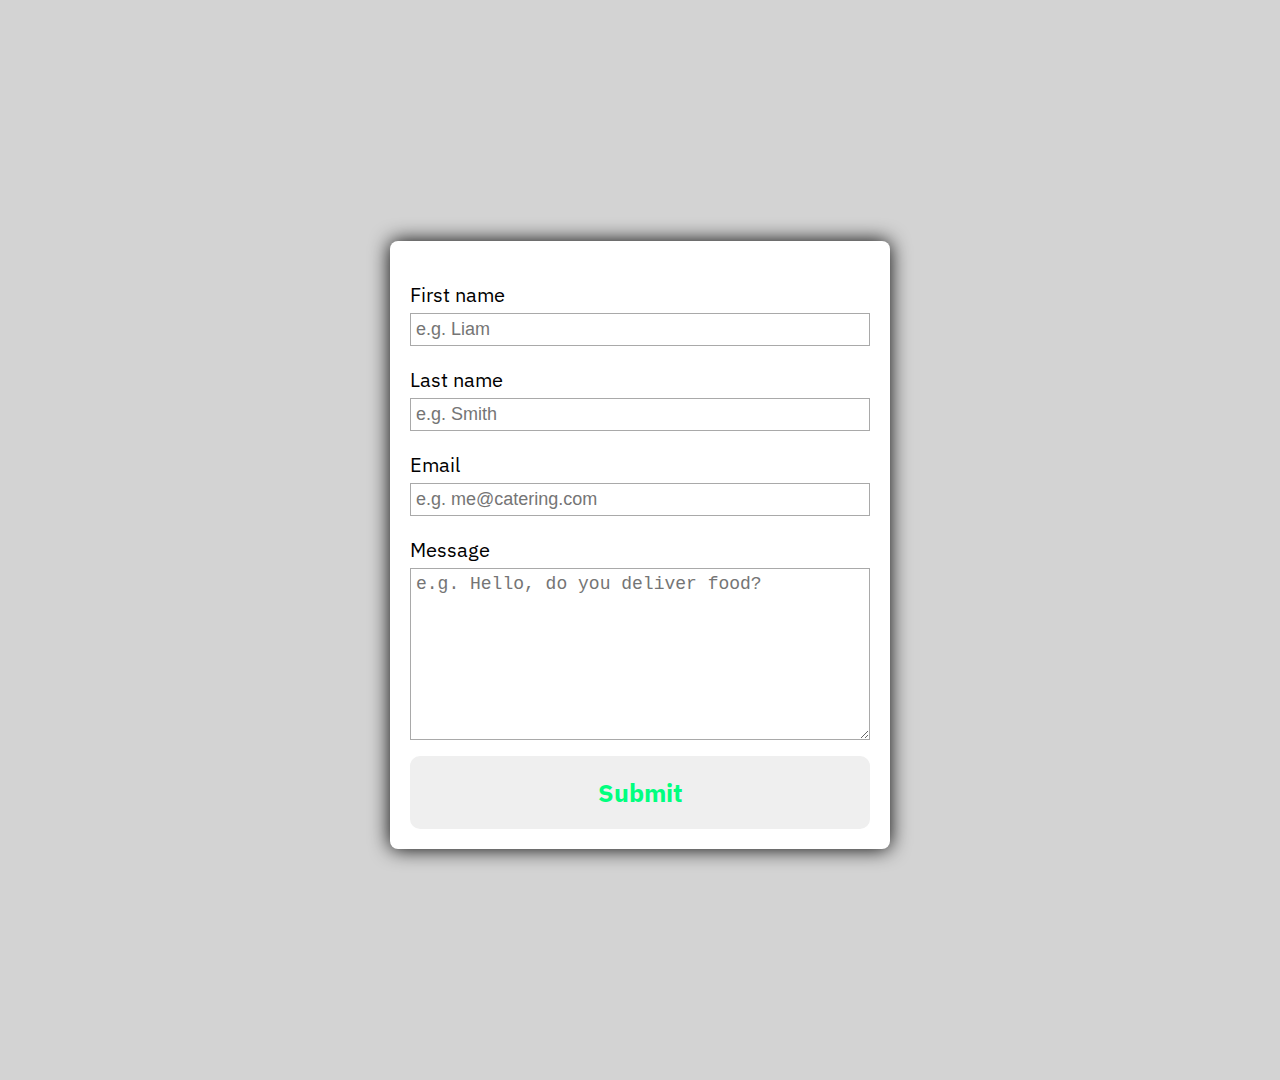
<file: Contact-form/index.html>
<!DOCTYPE html>
<html lang="en">
<head>
    <meta charset="UTF-8">
    <meta name="viewport" content="width=device-width, initial-scale=1.0">
    <title>Contact Us</title>
    <link rel="preconnect" href="https://fonts.gstatic.com">
    <link href="https://fonts.googleapis.com/css2?family=IBM+Plex+Sans&display=swap" rel="stylesheet">
    <link href="style.css" type="text/css" rel="stylesheet">
</head>
<body>
    <section>
        <div class="container">
            <form action="https://formspree.io/f/mvovepob" method="POST" id="my-form">
            <div class="form-group">
                <label for="firstName">First name</label>
                <input type="text" id="firstName" name="firstname" placeholder="e.g. Liam">
            </div>
            <div class="form-group">
                <label for="lastName">Last name</label>
                <input type="text" id="lastName" name="lastName" placeholder="e.g. Smith">
            </div>
            <div class="form-group">
                <label for="email">Email</label>
                <input type="email" id="email" name="email" placeholder="e.g. me@catering.com">
            </div>
            <div class="form-group">
                <label for="message">Message</label>
                <textarea name="message" id="message" cols="25" rows="8" placeholder="e.g. Hello, do you deliver food?"></textarea>
            </div>
                <button type="submit"><b>Submit</b></button>
            </form>
        </div>
        <div id="status"></div>
    </section>
    <script src="./main.js"></script>
</body>
</html>
</file>
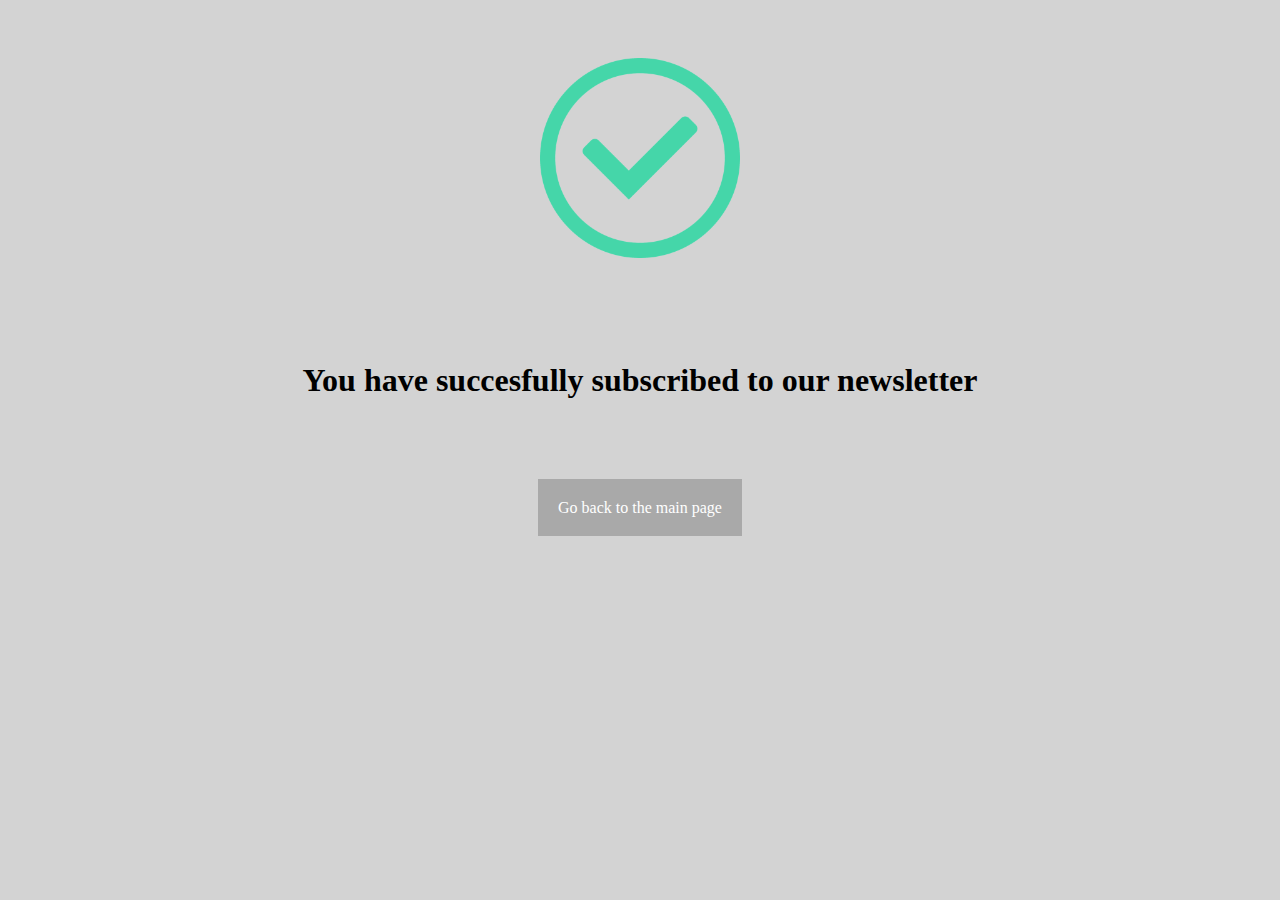
<file: success.html>
<!DOCTYPE html>
<html lang="en">

<head>
    <meta charset="UTF-8">
    <title>Succesfully subscribed</title>
</head>

<body style="text-align: center; background-color: lightgray;">
    <img src="Photos/checkmark.png" width="200px;" style="margin-top: 50px;">
    <h1 style="margin: 100px;">You have succesfully subscribed to our newsletter</h1>
    <a href="index.html" style="text-decoration: none; color: white; width: 500px; height: 200px; background-color: darkgray; padding: 20px; font-family: cursive;">Go back to the main page</a>
</body>

</html>
</file>
<file: Contact-form/style.css>
*{
    padding: 0;
    margin: 0;
    box-sizing: border-box;
}
body{
    font-family: IBM Plex Sans;
}
section{
    height: 120vh;
    width: 100%;
    background-color: lightgray;
    display: flex;
    align-items: center;
    justify-content: center;
    flex-direction: column;
}
.container{
    width: 100%;
    max-width: 500px;
    margin: 0 auto;
    padding: 20px;
    box-shadow: 0px 0px 20px black;
    background-color: #FFF;
    margin-top: 50px;
    border-radius: 8px;
    margin-bottom: 20px;
}
.form-group{
    width: 100%;
    margin-top: 20px;
    font-size: 20px;
}
.form-group input, .form-group textarea{
    width: 100%;
    padding: 5px;
    font-size: 18px;
    border: 1px solid darkgray;
    margin-top: 5px;
}
.form-group textarea{
    resize: vertical;
}
button[type="submit"]{
    width: 100%;
    border: none;
    outline: none;
    padding: 20px;
    font-size: 25px;
    border-radius: 10px;
    font-family: IBM Plex Sans;
    color: springgreen;
    text-align: center;
    cursor: pointer;
    margin-top: 10px;
    transition: 0.4s ease background-color;
}
button[type="submit"]:hover{
    background-color: darkgray;
}
#status{
    width: 90%;
    max-width: 500px;
    text-align: center;
    padding: 10px;
    margin: 0 auto;
    border-radius: 10px;
}
#status.success{
    background-color: mediumspringgreen;
    animation: status 4s ease forwards;
}
#status.error{
    background-color: #cc0000;
    color: #FFF;
    animation: status 4s ease forwards;
}
@keyframes status{
    0%{
        opacity: 1;
        pointer-events: all;
    }
        90%{
        opacity: 1;
        pointer-events: all;
    }
       100%{
        opacity: 0;
        pointer-events: none;
    }
}
</file>
